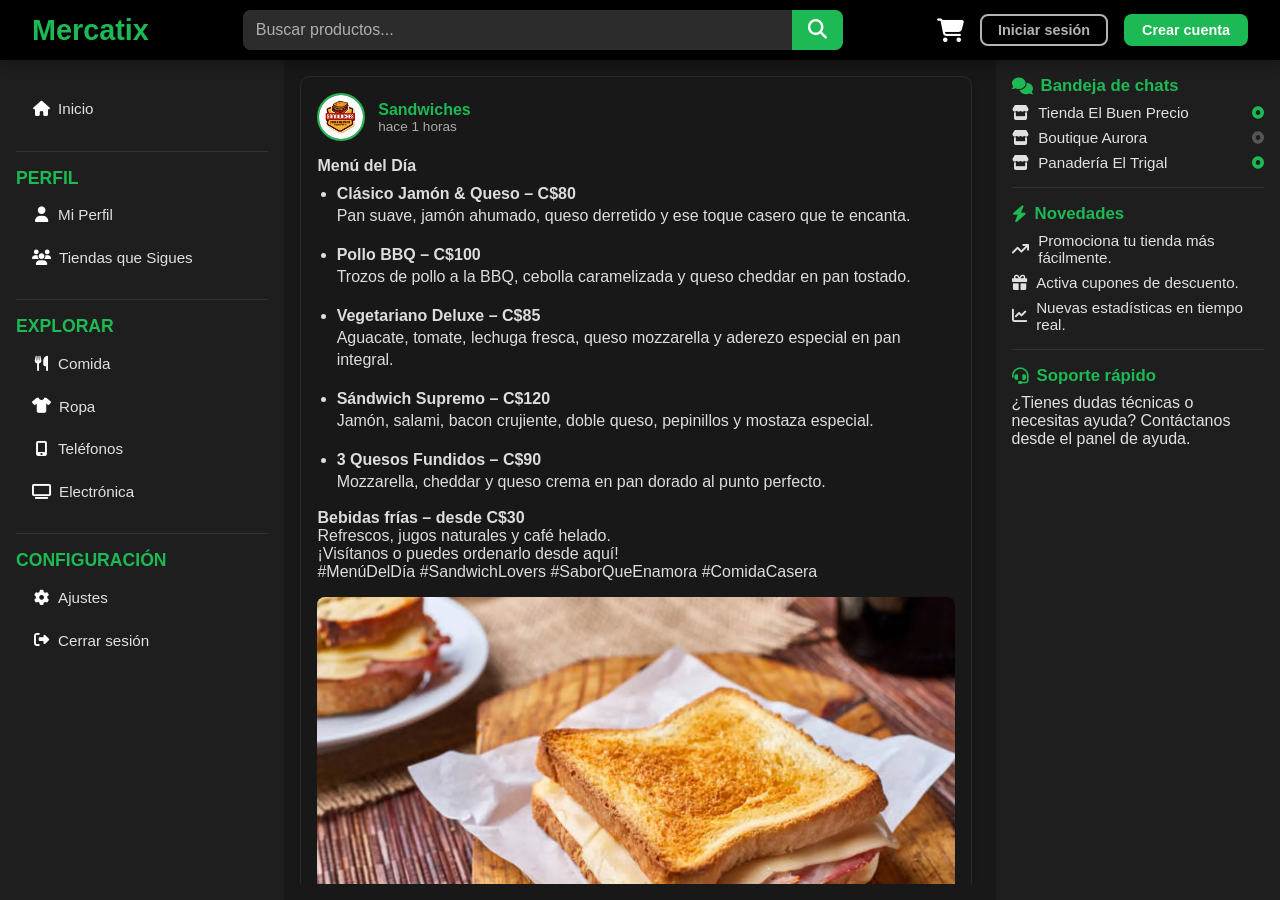
<file: Index.html>
<!DOCTYPE html>
<html lang="es">

<head>
    <meta charset="UTF-8" />
    <meta name="viewport" content="width=device-width, initial-scale=1" />
    <title>Mercatix</title>
    <link rel="stylesheet" href="css/navbar.css" />
    <link rel="stylesheet" href="css/ccs_general.css" />
    <link rel="stylesheet" href="css/publicaciones.css" />
    <link rel="stylesheet" href="css/carrito.css" />
    <link rel="stylesheet" href="https://cdnjs.cloudflare.com/ajax/libs/font-awesome/6.4.0/css/all.min.css"
        crossorigin="anonymous" referrerpolicy="no-referrer" />
</head>

<body>
    <div id="preloader">
        <img src="imag/1.png" alt="Mercatix" class="preloader-logo">
    </div>

    <!-- NAVBAR -->
    <header class="navbar">
        <div class="logo">Mercatix</div>

        <form class="search-menu" onsubmit="return false;">
            <input type="search" placeholder="Buscar productos..." aria-label="Buscar productos" id="searchInput" />

            <button type="submit" aria-label="Buscar">
                <i class="fa-solid fa-magnifying-glass"></i>
            </button>
        </form>

        <div class="right-menu">
            <a href="#" class="cart" aria-label="Carrito de compras">
                <i class="fa-solid fa-cart-shopping"></i>
            </a>


            <a href="login2.html" class="btn login">Iniciar sesión</a>
            <a href="login.html" class="btn signup">Crear cuenta</a>
        </div>
    </header>

    <!-- CONTENIDO PRINCIPAL -->
    <main class="container">
        <div class="three-columns">

            <aside class="sidebar-left">
                <nav>
                    <ul>
                        <li><a href="Index.html"><i class="fa-solid fa-house"></i> Inicio</a></li>
                    </ul>

                    <ul>
                        <li class="menu-title">Perfil</li>
                        <li><a href="#"><i class="fa-solid fa-user"></i> Mi Perfil</a></li>
                        <li><a href="#"><i class="fa-solid fa-users"></i> Tiendas que Sigues</a></li>
                    </ul>

                    <ul>
                        <li class="menu-title">Explorar</li>
                        <li><a href="#"><i class="fa-solid fa-utensils"></i> Comida</a></li>
                        <li><a href="#"><i class="fa-solid fa-shirt"></i> Ropa</a></li>
                        <li><a href="#"><i class="fa-solid fa-mobile-screen-button"></i> Teléfonos</a></li>
                        <li><a href="#"><i class="fa-solid fa-tv"></i> Electrónica</a></li>
                    </ul>

                    <ul>
                        <li class="menu-title">Configuración</li>
                        <li><a href="#"><i class="fa-solid fa-cog"></i> Ajustes</a></li>
                        <li><a href="#"><i class="fa-solid fa-sign-out-alt"></i> Cerrar sesión</a></li>
                    </ul>
                </nav>
            </aside>
            <section class="main-content">
                <div class="posts-container">
                    <article class="post-card" aria-label="Publicación de usuario">
                        <header class="post-header">
                            <img class="profile-pic" src="imag/logo2.jpg" alt="Foto de perfil de Juan Pérez" />
                            <div class="user-info">
                                <div class="user-name">Sandwiches</div>
                                <div class="post-time">hace 1 horas</div>
                            </div>
                        </header>


                        <div class="post-content">
                            <h4>Menú del Día</h4>

                            <ul>
                                <li><strong>Clásico Jamón & Queso – C$80</strong><br>
                                    Pan suave, jamón ahumado, queso derretido y ese toque casero que te encanta.
                                </li>

                                <li><strong>Pollo BBQ – C$100</strong><br>
                                    Trozos de pollo a la BBQ, cebolla caramelizada y queso cheddar en pan tostado.
                                </li>

                                <li><strong>Vegetariano Deluxe – C$85</strong><br>
                                    Aguacate, tomate, lechuga fresca, queso mozzarella y aderezo especial en pan
                                    integral.
                                </li>

                                <li><strong>Sándwich Supremo – C$120</strong><br>
                                    Jamón, salami, bacon crujiente, doble queso, pepinillos y mostaza especial.
                                </li>

                                <li><strong>3 Quesos Fundidos – C$90</strong><br>
                                    Mozzarella, cheddar y queso crema en pan dorado al punto perfecto.
                                </li>
                            </ul>

                            <p><strong>Bebidas frías – desde C$30</strong><br>
                                Refrescos, jugos naturales y café helado.
                            </p>

                            <p>¡Visítanos o puedes ordenarlo desde aquí!</p>

                            <p>#MenúDelDía #SandwichLovers #SaborQueEnamora #ComidaCasera</p>
                        </div>


                        <img class="post-image" src="imag/s1.jpg" alt="Imagen adjunta a la publicación" />

                        <div class="post-actions">
                            <button class="btn-like">
                                <i class="fa-solid fa-star"></i> Me gusta
                            </button>
                            <button class="btn-comment-toggle">
                                <i class="fa-regular fa-comment"></i> Comentar
                            </button>
                            <button class="btn-share">
                                <i class="fa-solid fa-share"></i> Compartir
                            </button>
                            <button class="btn-save">
                                <i class="fa-regular fa-bookmark"></i> Guardar
                            </button>
                            <button class="btn-add-cart">
                                <i class="fa-solid fa-cart-plus"></i> Añadir al carrito
                            </button>
                        </div>

                        <div class="comment-section" style="display:none;">
                            <textarea class="comment-input" rows="2" placeholder="Escribe un comentario..."></textarea>
                            <button class="btn-submit-comment">Enviar</button>
                            <div class="comments-list"></div>
                        </div>
                    </article>

                    <article class="post-card" aria-label="Publicación de usuario">
                        <header class="post-header">
                            <img class="profile-pic" src="imag/logo1.jpg" alt="Foto de perfil de Juan Pérez" />
                            <div class="user-info">
                                <div class="user-name">Fashion Store</div>
                                <div class="post-time">hace 3 horas</div>
                            </div>
                        </header>


                        <div class="post-content">
                            ¡Camina con estilo y comodidad! Estos Zapatos De Moda De Tacón Grueso Y Huecos, Y Decorados
                            Con Diamantes De Imitación son el complemento ideal para
                            tus días y noches. Versátiles, modernos y diseñados para que no pares. ¿Te animas a
                            probarlos?
                            #ZapatosDeModa #FashionStore
                        </div>

                        <div class="post-collage">
                            <img src="imag/z1.jpg" alt="Imagen 1" />
                            <img src="imag/z2.jpg" alt="Imagen 2" />

                        </div>


                        <div class="post-actions">
                            <button class="btn-like">
                                <i class="fa-solid fa-star"></i> Me gusta
                            </button>
                            <button class="btn-comment-toggle">
                                <i class="fa-regular fa-comment"></i> Comentar
                            </button>
                            <button class="btn-share">
                                <i class="fa-solid fa-share"></i> Compartir
                            </button>
                            <button class="btn-save">
                                <i class="fa-regular fa-bookmark"></i> Guardar
                            </button>
                            <button class="btn-add-cart">
                                <i class="fa-solid fa-cart-plus"></i> Añadir al carrito
                            </button>
                        </div>

                        <div class="comment-section" style="display:none;">
                            <textarea class="comment-input" rows="2" placeholder="Escribe un comentario..."></textarea>
                            <button class="btn-submit-comment">Enviar</button>
                            <div class="comments-list"></div>
                        </div>
                    </article>

                    <article class="post-card" aria-label="Publicación de usuario">
                        <header class="post-header">
                            <img class="profile-pic" src="imag/logo3.jpg" alt="Foto de perfil de Juan Pérez" />
                            <div class="user-info">
                                <div class="user-name">Milk Shakes</div>
                                <div class="post-time">hace 27 minutos</div>
                            </div>
                        </header>


                        <div class="post-content">
                            Disfruta de nuestro nuevo batido Milk shakes sabor fresca
                            a tan solo – desde C$150 con un 20% si lo ordenas desde aqui en Mercatix.
                        </div>

                        <img class="post-image" src="imag/b2.jpg" alt="Imagen adjunta a la publicación" />

                        <div class="post-actions">
                            <button class="btn-like">
                                <i class="fa-solid fa-star"></i> Me gusta
                            </button>
                            <button class="btn-comment-toggle">
                                <i class="fa-regular fa-comment"></i> Comentar
                            </button>
                            <button class="btn-share">
                                <i class="fa-solid fa-share"></i> Compartir
                            </button>
                            <button class="btn-save">
                                <i class="fa-regular fa-bookmark"></i> Guardar
                            </button>
                            <button class="btn-add-cart">
                                <i class="fa-solid fa-cart-plus"></i> Añadir al carrito
                            </button>
                        </div>

                        <div class="comment-section" style="display:none;">
                            <textarea class="comment-input" rows="2" placeholder="Escribe un comentario..."></textarea>
                            <button class="btn-submit-comment">Enviar</button>
                            <div class="comments-list"></div>
                        </div>
                    </article>

                </div>
            </section>

            <aside class="sidebar-right">
                <h3><i class="fa-solid fa-comments"></i> Bandeja de chats</h3>
                <ul class="chat-preview-list">
                    <li>
                        <i class="fa-solid fa-store"></i>
                        <span>Tienda El Buen Precio</span>
                        <i class="fa-solid fa-circle-dot chat-status online"></i>
                    </li>
                    <li>
                        <i class="fa-solid fa-store"></i>
                        <span>Boutique Aurora</span>
                        <i class="fa-solid fa-circle-dot chat-status offline"></i>
                    </li>
                    <li>
                        <i class="fa-solid fa-store"></i>
                        <span>Panadería El Trigal</span>
                        <i class="fa-solid fa-circle-dot chat-status online"></i>
                    </li>
                </ul>

                <hr>

                <h3><i class="fa-solid fa-bolt"></i> Novedades</h3>
                <ul class="novedades-list">
                    <li><i class="fa-solid fa-arrow-trend-up"></i> Promociona tu tienda más fácilmente.</li>
                    <li><i class="fa-solid fa-gift"></i> Activa cupones de descuento.</li>
                    <li><i class="fa-solid fa-chart-line"></i> Nuevas estadísticas en tiempo real.</li>
                </ul>

                <hr>

                <h3><i class="fa-solid fa-headset"></i> Soporte rápido</h3>
                <p>¿Tienes dudas técnicas o necesitas ayuda? Contáctanos desde el panel de ayuda.</p>
            </aside>

        </div>
    </main>

    <script src="js/interactions.js"></script>
    <script src="js/carritov.js"></script>
    <div id="carrito-sidebar" class="carrito-sidebar">
        <div class="carrito-header">
            <h4>Tu carrito</h4>
            <button id="cerrar-carrito" aria-label="Cerrar carrito">&times;</button>
        </div>
        <div class="carrito-contenido">
            <p>Tu carrito está vacío.</p>
        </div>
    </div>

    <script>
        const chats = [
            { id: "chat1", name: "Tienda El Buen Precio" },
            { id: "chat2", name: "Boutique Aurora" },
            { id: "chat3", name: "Panadería El Trigal" },
        ];

        document.querySelectorAll(".chat-preview-list li").forEach((li, index) => {
            li.addEventListener("click", () => {
                const chat = chats[index];
                openChatWindow(chat.id, chat.name);
            });
        });

        function openChatWindow(id, name) {
            if (document.getElementById(id)) return;

            const container = document.getElementById("chat-windows-container");
            const chatBox = document.createElement("div");
            chatBox.className = "chat-window";
            chatBox.id = id;
            chatBox.innerHTML = `
  <div class="chat-header">
    <span><i class="fa-solid fa-store"></i> ${name}</span>
    <button onclick="document.getElementById('${id}').remove()">&times;</button>
  </div>
  <div class="chat-body">
    <div class="chat-placeholder">
      <p>Este es el inicio de tu conversación con <strong>${name}</strong>.</p>
    </div>
  </div>
  <div class="chat-actions">
    <button title="Adjuntar archivo"><i class="fa-solid fa-paperclip"></i></button>
    <button title="Enviar emoji"><i class="fa-regular fa-face-smile"></i></button>
  </div>
  <div class="chat-input">
    <input type="text" placeholder="Escribe un mensaje...">
    <button title="Enviar mensaje"><i class="fa-solid fa-paper-plane"></i></button>
    <button title="Enviar audio"><i class="fa-solid fa-microphone"></i></button>
  </div>
`;

            container.appendChild(chatBox);
        }
    </script>

    <script>
        window.addEventListener("load", () => {
            const preloader = document.getElementById("preloader");
            setTimeout(() => {
                preloader.style.display = "none";
            }, 3000);
        });
    </script>

</body>
<div id="chat-windows-container"></div>

</html>
</file>
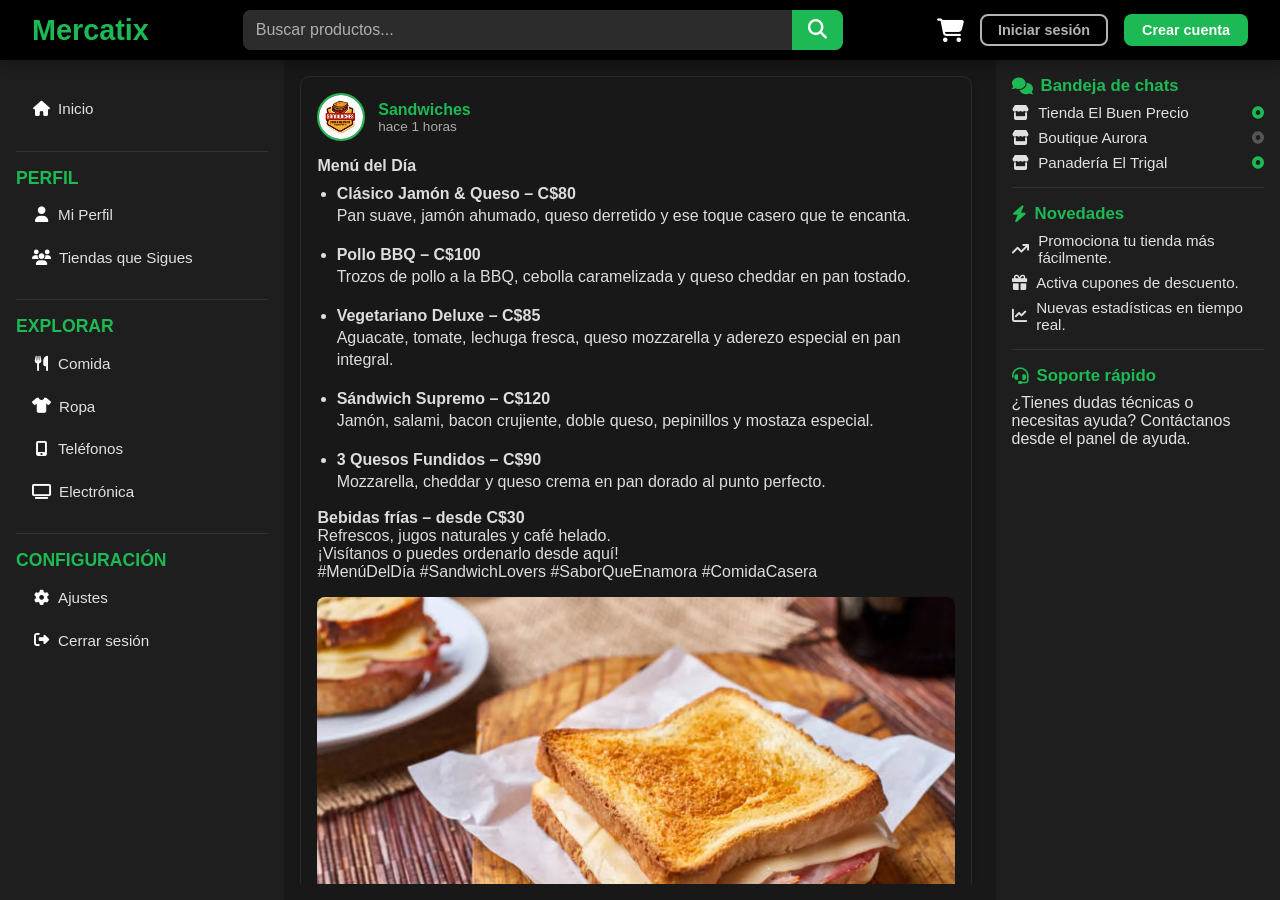
<file: index.html>
<!DOCTYPE html>
<html lang="es">

    <!-- Google tag (gtag.js) -->
<script async src="https://www.googletagmanager.com/gtag/js?id=G-GR87N6GGDV"></script>
<script>
  window.dataLayer = window.dataLayer || [];
  function gtag(){dataLayer.push(arguments);}
  gtag('js', new Date());

  gtag('config', 'G-GR87N6GGDV');
</script>
    
<head>
    <meta charset="UTF-8" />
    <meta name="viewport" content="width=device-width, initial-scale=1" />
    <title>Mercatix</title>
    <link rel="stylesheet" href="css/navbar.css" />
    <link rel="stylesheet" href="css/ccs_general.css" />
    <link rel="stylesheet" href="css/publicaciones.css" />
    <link rel="stylesheet" href="css/carrito.css" />
    <link rel="stylesheet" href="https://cdnjs.cloudflare.com/ajax/libs/font-awesome/6.4.0/css/all.min.css"
        crossorigin="anonymous" referrerpolicy="no-referrer" />
    <script type="text/javascript">
    (function(c,l,a,r,i,t,y){
        c[a]=c[a]||function(){(c[a].q=c[a].q||[]).push(arguments)};
        t=l.createElement(r);t.async=1;t.src="https://www.clarity.ms/tag/"+i;
        y=l.getElementsByTagName(r)[0];y.parentNode.insertBefore(t,y);
    })(window, document, "clarity", "script", "x8r729eczp");
</script>
</head>

<body>
    <div id="preloader">
        <img src="imag/1.png" alt="Mercatix" class="preloader-logo">
    </div>

    <!-- NAVBAR -->
    <header class="navbar">
        <div class="logo">Mercatix</div>

        <form class="search-menu" onsubmit="return false;">
            <input type="search" placeholder="Buscar productos..." aria-label="Buscar productos" id="searchInput" />

            <button type="submit" aria-label="Buscar">
                <i class="fa-solid fa-magnifying-glass"></i>
            </button>
        </form>

        <div class="right-menu">
            <a href="#" class="cart" aria-label="Carrito de compras">
                <i class="fa-solid fa-cart-shopping"></i>
            </a>


            <a href="login2.html" class="btn login">Iniciar sesión</a>
            <a href="login.html" class="btn signup">Crear cuenta</a>
        </div>
    </header>

    <!-- CONTENIDO PRINCIPAL -->
    <main class="container">
        <div class="three-columns">

            <aside class="sidebar-left">
                <nav>
                    <ul>
                        <li><a href="index.html"><i class="fa-solid fa-house"></i> Inicio</a></li>
                    </ul>

                    <ul>
                        <li class="menu-title">Perfil</li>
                        <li><a href="#"><i class="fa-solid fa-user"></i> Mi Perfil</a></li>
                        <li><a href="#"><i class="fa-solid fa-users"></i> Tiendas que Sigues</a></li>
                    </ul>

                    <ul>
                        <li class="menu-title">Explorar</li>
                        <li><a href="#"><i class="fa-solid fa-utensils"></i> Comida</a></li>
                        <li><a href="#"><i class="fa-solid fa-shirt"></i> Ropa</a></li>
                        <li><a href="#"><i class="fa-solid fa-mobile-screen-button"></i> Teléfonos</a></li>
                        <li><a href="#"><i class="fa-solid fa-tv"></i> Electrónica</a></li>
                    </ul>

                    <ul>
                        <li class="menu-title">Configuración</li>
                        <li><a href="#"><i class="fa-solid fa-cog"></i> Ajustes</a></li>
                        <li><a href="#"><i class="fa-solid fa-sign-out-alt"></i> Cerrar sesión</a></li>
                    </ul>
                </nav>
            </aside>
            <section class="main-content">
                <div class="posts-container">
                    <article class="post-card" aria-label="Publicación de usuario">
                        <header class="post-header">
                            <img class="profile-pic" src="imag/logo2.jpg" alt="Foto de perfil de Juan Pérez" />
                            <div class="user-info">
                                <div class="user-name">Sandwiches</div>
                                <div class="post-time">hace 1 horas</div>
                            </div>
                        </header>


                        <div class="post-content">
                            <h4>Menú del Día</h4>

                            <ul>
                                <li><strong>Clásico Jamón & Queso – C$80</strong><br>
                                    Pan suave, jamón ahumado, queso derretido y ese toque casero que te encanta.
                                </li>

                                <li><strong>Pollo BBQ – C$100</strong><br>
                                    Trozos de pollo a la BBQ, cebolla caramelizada y queso cheddar en pan tostado.
                                </li>

                                <li><strong>Vegetariano Deluxe – C$85</strong><br>
                                    Aguacate, tomate, lechuga fresca, queso mozzarella y aderezo especial en pan
                                    integral.
                                </li>

                                <li><strong>Sándwich Supremo – C$120</strong><br>
                                    Jamón, salami, bacon crujiente, doble queso, pepinillos y mostaza especial.
                                </li>

                                <li><strong>3 Quesos Fundidos – C$90</strong><br>
                                    Mozzarella, cheddar y queso crema en pan dorado al punto perfecto.
                                </li>
                            </ul>

                            <p><strong>Bebidas frías – desde C$30</strong><br>
                                Refrescos, jugos naturales y café helado.
                            </p>

                            <p>¡Visítanos o puedes ordenarlo desde aquí!</p>

                            <p>#MenúDelDía #SandwichLovers #SaborQueEnamora #ComidaCasera</p>
                        </div>


                        <img class="post-image" src="imag/s1.jpg" alt="Imagen adjunta a la publicación" />

                        <div class="post-actions">
                            <button class="btn-like">
                                <i class="fa-solid fa-star"></i> Me gusta
                            </button>
                            <button class="btn-comment-toggle">
                                <i class="fa-regular fa-comment"></i> Comentar
                            </button>
                            <button class="btn-share">
                                <i class="fa-solid fa-share"></i> Compartir
                            </button>
                            <button class="btn-save">
                                <i class="fa-regular fa-bookmark"></i> Guardar
                            </button>
                            <button class="btn-add-cart">
                                <i class="fa-solid fa-cart-plus"></i> Añadir al carrito
                            </button>
                        </div>

                        <div class="comment-section" style="display:none;">
                            <textarea class="comment-input" rows="2" placeholder="Escribe un comentario..."></textarea>
                            <button class="btn-submit-comment">Enviar</button>
                            <div class="comments-list"></div>
                        </div>
                    </article>

                    <article class="post-card" aria-label="Publicación de usuario">
                        <header class="post-header">
                            <img class="profile-pic" src="imag/logo1.jpg" alt="Foto de perfil de Juan Pérez" />
                            <div class="user-info">
                                <div class="user-name">Fashion Store</div>
                                <div class="post-time">hace 3 horas</div>
                            </div>
                        </header>


                        <div class="post-content">
                            ¡Camina con estilo y comodidad! Estos Zapatos De Moda De Tacón Grueso Y Huecos, Y Decorados
                            Con Diamantes De Imitación son el complemento ideal para
                            tus días y noches. Versátiles, modernos y diseñados para que no pares. ¿Te animas a
                            probarlos?
                            #ZapatosDeModa #FashionStore
                        </div>

                        <div class="post-collage">
                            <img src="imag/z1.jpg" alt="Imagen 1" />
                            <img src="imag/z2.jpg" alt="Imagen 2" />

                        </div>


                        <div class="post-actions">
                            <button class="btn-like">
                                <i class="fa-solid fa-star"></i> Me gusta
                            </button>
                            <button class="btn-comment-toggle">
                                <i class="fa-regular fa-comment"></i> Comentar
                            </button>
                            <button class="btn-share">
                                <i class="fa-solid fa-share"></i> Compartir
                            </button>
                            <button class="btn-save">
                                <i class="fa-regular fa-bookmark"></i> Guardar
                            </button>
                            <button class="btn-add-cart">
                                <i class="fa-solid fa-cart-plus"></i> Añadir al carrito
                            </button>
                        </div>

                        <div class="comment-section" style="display:none;">
                            <textarea class="comment-input" rows="2" placeholder="Escribe un comentario..."></textarea>
                            <button class="btn-submit-comment">Enviar</button>
                            <div class="comments-list"></div>
                        </div>
                    </article>

                    <article class="post-card" aria-label="Publicación de usuario">
                        <header class="post-header">
                            <img class="profile-pic" src="imag/logo3.jpg" alt="Foto de perfil de Juan Pérez" />
                            <div class="user-info">
                                <div class="user-name">Milk Shakes</div>
                                <div class="post-time">hace 27 minutos</div>
                            </div>
                        </header>


                        <div class="post-content">
                            Disfruta de nuestro nuevo batido Milk shakes sabor fresca
                            a tan solo – desde C$150 con un 20% si lo ordenas desde aqui en Mercatix.
                        </div>

                        <img class="post-image" src="imag/b2.jpg" alt="Imagen adjunta a la publicación" />

                        <div class="post-actions">
                            <button class="btn-like">
                                <i class="fa-solid fa-star"></i> Me gusta
                            </button>
                            <button class="btn-comment-toggle">
                                <i class="fa-regular fa-comment"></i> Comentar
                            </button>
                            <button class="btn-share">
                                <i class="fa-solid fa-share"></i> Compartir
                            </button>
                            <button class="btn-save">
                                <i class="fa-regular fa-bookmark"></i> Guardar
                            </button>
                            <button class="btn-add-cart">
                                <i class="fa-solid fa-cart-plus"></i> Añadir al carrito
                            </button>
                        </div>

                        <div class="comment-section" style="display:none;">
                            <textarea class="comment-input" rows="2" placeholder="Escribe un comentario..."></textarea>
                            <button class="btn-submit-comment">Enviar</button>
                            <div class="comments-list"></div>
                        </div>
                    </article>

                </div>
            </section>

            <aside class="sidebar-right">
                <h3><i class="fa-solid fa-comments"></i> Bandeja de chats</h3>
                <ul class="chat-preview-list">
                    <li>
                        <i class="fa-solid fa-store"></i>
                        <span>Tienda El Buen Precio</span>
                        <i class="fa-solid fa-circle-dot chat-status online"></i>
                    </li>
                    <li>
                        <i class="fa-solid fa-store"></i>
                        <span>Boutique Aurora</span>
                        <i class="fa-solid fa-circle-dot chat-status offline"></i>
                    </li>
                    <li>
                        <i class="fa-solid fa-store"></i>
                        <span>Panadería El Trigal</span>
                        <i class="fa-solid fa-circle-dot chat-status online"></i>
                    </li>
                </ul>

                <hr>

                <h3><i class="fa-solid fa-bolt"></i> Novedades</h3>
                <ul class="novedades-list">
                    <li><i class="fa-solid fa-arrow-trend-up"></i> Promociona tu tienda más fácilmente.</li>
                    <li><i class="fa-solid fa-gift"></i> Activa cupones de descuento.</li>
                    <li><i class="fa-solid fa-chart-line"></i> Nuevas estadísticas en tiempo real.</li>
                </ul>

                <hr>

                <h3><i class="fa-solid fa-headset"></i> Soporte rápido</h3>
                <p>¿Tienes dudas técnicas o necesitas ayuda? Contáctanos desde el panel de ayuda.</p>
            </aside>

        </div>
    </main>

    <script src="js/interactions.js"></script>
    <script src="js/carritov.js"></script>
    <div id="carrito-sidebar" class="carrito-sidebar">
        <div class="carrito-header">
            <h4>Tu carrito</h4>
            <button id="cerrar-carrito" aria-label="Cerrar carrito">&times;</button>
        </div>
        <div class="carrito-contenido">
            <p>Tu carrito está vacío.</p>
        </div>
    </div>

    <script>
        const chats = [
            { id: "chat1", name: "Tienda El Buen Precio" },
            { id: "chat2", name: "Boutique Aurora" },
            { id: "chat3", name: "Panadería El Trigal" },
        ];

        document.querySelectorAll(".chat-preview-list li").forEach((li, index) => {
            li.addEventListener("click", () => {
                const chat = chats[index];
                openChatWindow(chat.id, chat.name);
            });
        });

        function openChatWindow(id, name) {
            if (document.getElementById(id)) return;

            const container = document.getElementById("chat-windows-container");
            const chatBox = document.createElement("div");
            chatBox.className = "chat-window";
            chatBox.id = id;
            chatBox.innerHTML = `
  <div class="chat-header">
    <span><i class="fa-solid fa-store"></i> ${name}</span>
    <button onclick="document.getElementById('${id}').remove()">&times;</button>
  </div>
  <div class="chat-body">
    <div class="chat-placeholder">
      <p>Este es el inicio de tu conversación con <strong>${name}</strong>.</p>
    </div>
  </div>
  <div class="chat-actions">
    <button title="Adjuntar archivo"><i class="fa-solid fa-paperclip"></i></button>
    <button title="Enviar emoji"><i class="fa-regular fa-face-smile"></i></button>
  </div>
  <div class="chat-input">
    <input type="text" placeholder="Escribe un mensaje...">
    <button title="Enviar mensaje"><i class="fa-solid fa-paper-plane"></i></button>
    <button title="Enviar audio"><i class="fa-solid fa-microphone"></i></button>
  </div>
`;

            container.appendChild(chatBox);
        }
    </script>

    <script>
        window.addEventListener("load", () => {
            const preloader = document.getElementById("preloader");
            setTimeout(() => {
                preloader.style.display = "none";
            }, 3000);
        });
    </script>
    <div id="chat-windows-container"></div>
</body>

</html>
</file>
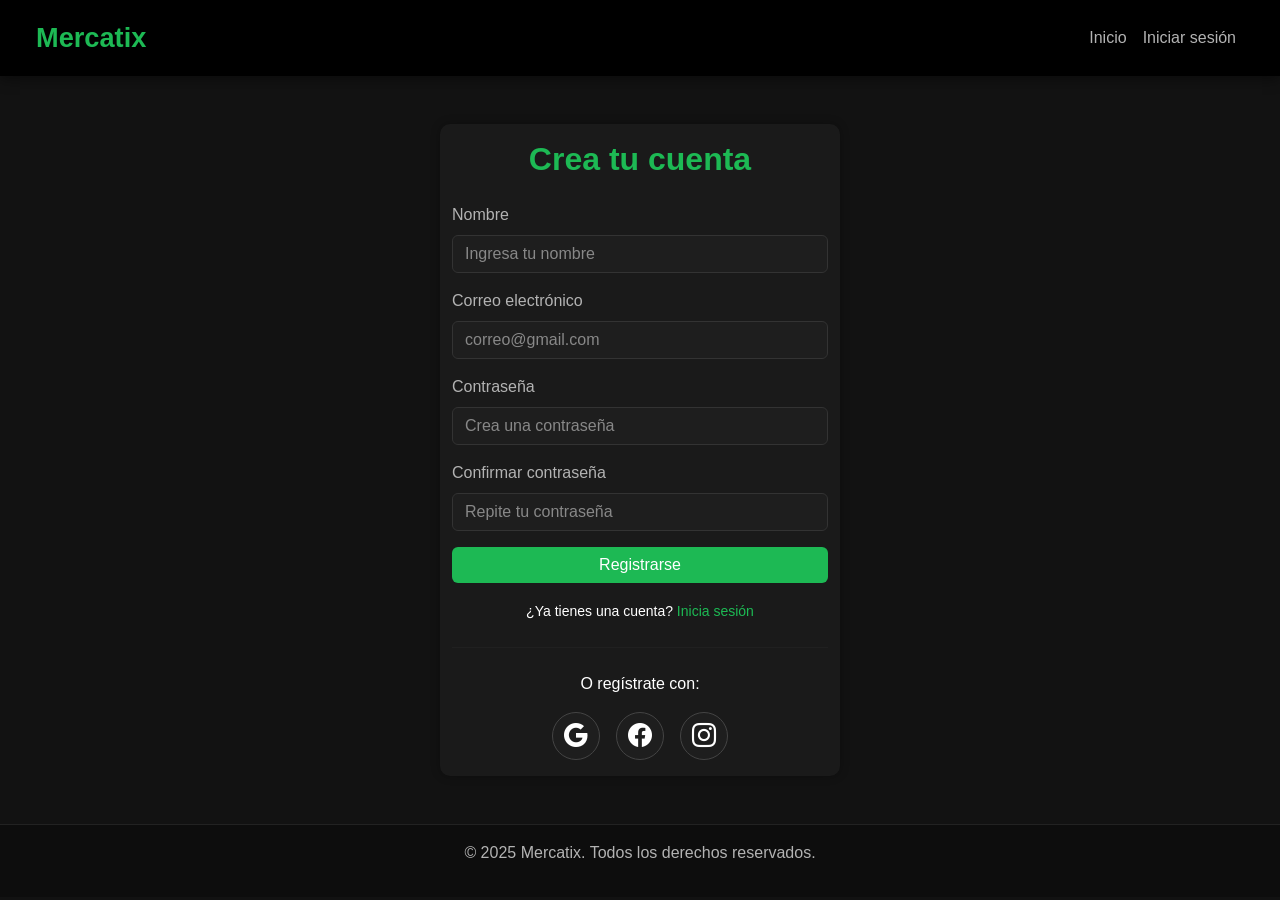
<file: login.html>
<!DOCTYPE html>
<html lang="es">

<!-- Google tag (gtag.js) -->
<script async src="https://www.googletagmanager.com/gtag/js?id=G-GR87N6GGDV"></script>
<script>
  window.dataLayer = window.dataLayer || [];
  function gtag(){dataLayer.push(arguments);}
  gtag('js', new Date());

  gtag('config', 'G-GR87N6GGDV');
</script>
  
<head>
  <meta charset="UTF-8" />
  <meta name="viewport" content="width=device-width, initial-scale=1" />
  <title>Casa del herrero/Crear cuenta</title>
  <link href="https://cdn.jsdelivr.net/npm/bootstrap@5.3.6/dist/css/bootstrap.min.css" rel="stylesheet"
    integrity="sha384-4Q6Gf2aSP4eDXB8Miphtr37CMZZQ5oXLH2yaXMJ2w8e2ZtHTl7GptT4jmndRuHDT" crossorigin="anonymous" />
  <link href="https://cdn.jsdelivr.net/npm/bootstrap-icons@1.10.5/font/bootstrap-icons.css" rel="stylesheet" />
  <link rel="stylesheet" href="css/login1.css" />
  <script type="text/javascript">
    (function(c,l,a,r,i,t,y){
        c[a]=c[a]||function(){(c[a].q=c[a].q||[]).push(arguments)};
        t=l.createElement(r);t.async=1;t.src="https://www.clarity.ms/tag/"+i;
        y=l.getElementsByTagName(r)[0];y.parentNode.insertBefore(t,y);
    })(window, document, "clarity", "script", "x8r729eczp");
</script>
</head>

<body>
  <script src="https://cdn.jsdelivr.net/npm/bootstrap@5.3.6/dist/js/bootstrap.bundle.min.js"
    integrity="sha384-j1CDi7MgGQ12Z7Qab0qlWQ/Qqz24Gc6BM0thvEMVjHnfYGF0rmFCozFSxQBxwHKO"
    crossorigin="anonymous"></script>

  <nav class="navbar navbar-expand-lg mercatix-navbar">
  <div class="container-fluid">
    <a class="navbar-brand text-green" href="index.html">Mercatix</a>
    <button class="navbar-toggler bg-light" type="button" data-bs-toggle="collapse"
      data-bs-target="#navbarSupportedContent" aria-controls="navbarSupportedContent" aria-expanded="false"
      aria-label="Toggle navigation">
      <span class="navbar-toggler-icon"></span>
    </button>
    <div class="collapse navbar-collapse" id="navbarSupportedContent">
      <ul class="navbar-nav ms-auto mb-2 mb-lg-0">
        <li class="nav-item">
          <a class="nav-link" href="index.html">Inicio</a>
        </li>
        <li class="nav-item">
          <a class="nav-link" href="login2.html">Iniciar sesión</a>
        </li>
      </ul>
    </div>
  </div>
</nav>

  <main class="container my-5" style="max-width: 400px;">
    <h2 class="mb-4 text-center">Crea tu cuenta</h2>
    <form>

      <div class="mb-3">
        <label for="usuario" class="form-label">Nombre</label>
        <input type="text" class="form-control" id="usuario" placeholder="Ingresa tu nombre" required />
      </div>

      <div class="mb-3">
        <label for="email" class="form-label">Correo electrónico</label>
        <input type="email" class="form-control" id="email" placeholder="correo@gmail.com" required />
      </div>
      <div class="mb-3">
        <label for="password" class="form-label">Contraseña</label>
        <input type="password" class="form-control" id="password" placeholder="Crea una contraseña" required />
      </div>
      <div class="mb-3">
        <label for="confirm-password" class="form-label">Confirmar contraseña</label>
        <input type="password" class="form-control" id="confirm-password" placeholder="Repite tu contraseña" required />
      </div>
      <button type="submit" class="btn btn-success w-100">Registrarse</button>
    </form>

    <div class="text-center mt-3">
      <small>¿Ya tienes una cuenta? <a href="login2.html">Inicia sesión</a></small>
    </div>

    <hr class="my-4" />

    <div class="text-center">
      <p>O regístrate con:</p>
      <div class="social-buttons-container">
        <button class="social-btn google" type="button" aria-label="Registrarse con Google">
          <i class="bi bi-google fs-4"></i>
        </button>
        <button class="social-btn facebook" type="button" aria-label="Registrarse con Facebook">
          <i class="bi bi-facebook fs-4"></i>
        </button>
        <button class="social-btn instagram" type="button" aria-label="Registrarse con Instagram">
          <i class="bi bi-instagram fs-4"></i>
        </button>
      </div>
    </div>
  </main>

  <footer class="text-center py-3">
    <p>© 2025 Mercatix. Todos los derechos reservados.</p>
  </footer>
</body>

</html>
</file>
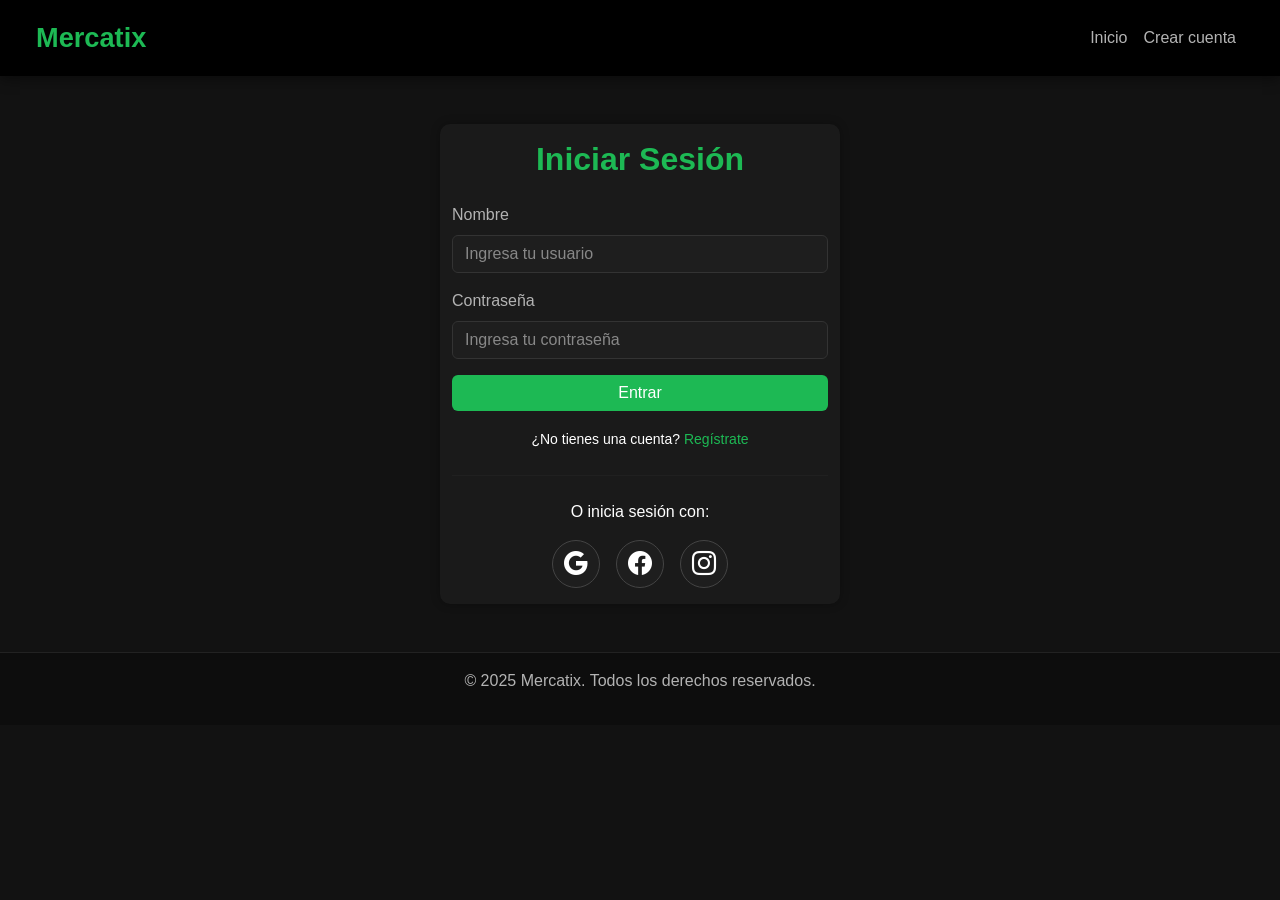
<file: login2.html>
<!DOCTYPE html>
<html lang="es">

<!-- Google tag (gtag.js) -->
<script async src="https://www.googletagmanager.com/gtag/js?id=G-GR87N6GGDV"></script>
<script>
  window.dataLayer = window.dataLayer || [];
  function gtag(){dataLayer.push(arguments);}
  gtag('js', new Date());

  gtag('config', 'G-GR87N6GGDV');
</script>
  
<head>
  <meta charset="UTF-8" />
  <meta name="viewport" content="width=device-width, initial-scale=1" />
  <title>Mercatix/Iniciar sesión</title>

  <!-- Bootstrap y estilos -->
  <link href="https://cdn.jsdelivr.net/npm/bootstrap@5.3.6/dist/css/bootstrap.min.css" rel="stylesheet"
    crossorigin="anonymous" />
  <link href="https://cdn.jsdelivr.net/npm/bootstrap-icons@1.10.5/font/bootstrap-icons.css" rel="stylesheet" />
  <link rel="stylesheet" href="css/login1.css" /> <!-- Estilo personalizado estilo Mercatix -->

  <!-- Script Bootstrap -->
  <script src="https://cdn.jsdelivr.net/npm/bootstrap@5.3.6/dist/js/bootstrap.bundle.min.js"
    crossorigin="anonymous"></script>
  <script type="text/javascript">
    (function(c,l,a,r,i,t,y){
        c[a]=c[a]||function(){(c[a].q=c[a].q||[]).push(arguments)};
        t=l.createElement(r);t.async=1;t.src="https://www.clarity.ms/tag/"+i;
        y=l.getElementsByTagName(r)[0];y.parentNode.insertBefore(t,y);
    })(window, document, "clarity", "script", "x8r729eczp");
</script>
</head>

<body>
  <!-- NAVBAR ESTILO MERCATIX -->
   <nav class="navbar navbar-expand-lg mercatix-navbar">
  <div class="container-fluid">
    <a class="navbar-brand text-green" href="index.html">Mercatix</a>
    <button class="navbar-toggler bg-light" type="button" data-bs-toggle="collapse"
      data-bs-target="#navbarSupportedContent" aria-controls="navbarSupportedContent" aria-expanded="false"
      aria-label="Toggle navigation">
      <span class="navbar-toggler-icon"></span>
    </button>
    <div class="collapse navbar-collapse" id="navbarSupportedContent">
      <ul class="navbar-nav ms-auto mb-2 mb-lg-0">
        <li class="nav-item">
          <a class="nav-link" href="index.html">Inicio</a>
        </li>
        <li class="nav-item">
          <a class="nav-link" href="login.html">Crear cuenta</a>
        </li>
      </ul>
    </div>
  </div>
</nav>

  <!-- CONTENIDO -->
  <main class="container my-5" style="max-width: 400px;">
    <h2 class="mb-4 text-center">Iniciar Sesión</h2>
    <form>
      <div class="mb-3">
        <label for="usuario" class="form-label">Nombre</label>
        <input type="text" class="form-control" id="usuario" placeholder="Ingresa tu usuario" required />
      </div>
      <div class="mb-3">
        <label for="password" class="form-label">Contraseña</label>
        <input type="password" class="form-control" id="password" placeholder="Ingresa tu contraseña" required />
      </div>
      <button type="submit" class="btn btn-primary w-100">Entrar</button>
    </form>

    <div class="text-center mt-3">
      <small>¿No tienes una cuenta? <a href="login.html">Regístrate</a></small>
    </div>

    <hr class="my-4" />

    <div class="text-center">
      <p>O inicia sesión con:</p>
      <div class="social-buttons-container">
        <button class="social-btn google" type="button" aria-label="Iniciar sesión con Google">
          <i class="bi bi-google fs-4"></i>
        </button>
        <button class="social-btn facebook" type="button" aria-label="Iniciar sesión con Facebook">
          <i class="bi bi-facebook fs-4"></i>
        </button>
        <button class="social-btn instagram" type="button" aria-label="Iniciar sesión con Instagram">
          <i class="bi bi-instagram fs-4"></i>
        </button>
      </div>
    </div>
  </main>

  <!-- FOOTER -->
  <footer class="text-center py-3">
    <p>© 2025 Mercatix. Todos los derechos reservados.</p>
  </footer>
</body>

</html>
</file>
<file: css/navbar.css>
/* === NAVBAR estilo Spotify === */
.navbar {
  background-color: #000000;
  color: #B3B3B3;
  display: flex;
  align-items: center;
  padding: 1rem 2rem;
  gap: 2rem;
  justify-content: space-between;
  box-shadow: 0 4px 12px rgba(0,0,0,0.3);
}

.logo {
  font-size: 1.8rem;
  font-weight: 700;
  color: #1DB954;
  white-space: nowrap;
}

.search-menu {
  display: flex;
  align-items: center;
  flex: 1;
  max-width: 600px;
  height: 40px;
  border-radius: 8px;
  overflow: hidden;
  background-color: #2a2a2a;
}

.custom-dropdown {
  position: relative;
  width: 180px;
  height: 100%;
}

.dropdown-btn,
.search-menu input[type="search"] {
  background-color: #2a2a2a;
  color: #fff;
  border: none;
  padding: 0 0.8rem;
  font-size: 1rem;
  cursor: pointer;
}

.dropdown-btn:hover,
.dropdown-btn:focus {
  background-color: #3a3a3a;
}

.dropdown-list {
  position: absolute;
  top: 100%;
  left: 0;
  width: 100%;
  background-color: #181818;
  color: #B3B3B3;
  list-style: none;
  padding: 0.3rem 0;
  box-shadow: 0 4px 12px rgba(0,0,0,0.3);
  border-radius: 4px;
  max-height: 0;
  overflow: hidden;
  opacity: 0;
  transition: max-height 0.3s ease, opacity 0.3s ease;
  z-index: 10;
}

.custom-dropdown.open .dropdown-list {
  max-height: 250px;
  opacity: 1;
  overflow: auto;
}

.dropdown-list li {
  padding: 0.5rem 1rem;
  cursor: pointer;
}

.dropdown-list li:hover {
  background: #1DB954;
  color: white;
}

.search-menu input::placeholder {
  color: #AFAFAF;
}

.search-menu button {
  background-color: #1DB954;
  color: white;
  border: none;
  padding: 0 1rem;
  font-size: 1.2rem;
  cursor: pointer;
  height: 100%;
}

.search-menu button:hover {
  background-color: #1ed760;
}

.right-menu {
  display: flex;
  align-items: center;
  gap: 1rem;
  white-space: nowrap;
}

.cart {
  font-size: 1.6rem;
  color: #B3B3B3;
  text-decoration: none;
}

.cart:hover {
  color: #1DB954;
}

.btn {
  padding: 0.4rem 1rem;
  border-radius: 8px;
  font-weight: 600;
  cursor: pointer;
  text-decoration: none;
  font-size: 0.9rem;
  border: 2px solid transparent;
}

.btn.login {
  border: 2px solid #B3B3B3;
  color: #B3B3B3;
  background-color: transparent;
}

.btn.login:hover {
  background-color: #B3B3B3;
  color: #000000;
}

.btn.signup {
  background-color: #1DB954;
  color: white;
}

.btn.signup:hover {
  background-color: #1ed760;
}

.navbar {
  position: fixed;
  top: 0;
  left: 0;
  right: 0;
  height: 60px; /* asegúrate que coincide con el margen del container */
  z-index: 1000;
}
</file>
<file: css/ccs_general.css>
/* Reset y altura completa */
* {
  margin: 0;
  padding: 0;
  box-sizing: border-box;
}

html, body {
  height: 100%;
}

body {
  font-family: 'Segoe UI', Tahoma, Geneva, Verdana, sans-serif;
  background-color: #121212; /* 🎨 Cambiado de #FAFAFA a fondo tipo Spotify */
  color: #E1E1E1; /* 🎨 Texto claro para modo oscuro */
}

.logo {
  font-size: 1.8rem;
  font-weight: 700;
  color: #1DB954;
  white-space: nowrap;
}

.custom-dropdown {
  position: relative;
  width: 180px;
  height: 100%;
}

.dropdown-btn {
  width: 100%;
  height: 100%;
  padding: 0 0.8rem;
  border: none;
  background-color: #2c2c2c;
  color: #E1E1E1;
  font-size: 1rem;
  cursor: pointer;
  text-align: left;
  transition: background-color 0.3s;
}

.dropdown-btn:hover,
.dropdown-btn:focus {
  background-color: #3a3a3a;
}

.dropdown-list {
  position: absolute;
  top: 100%;
  left: 0;
  width: 100%;
  background: #181818;
  list-style: none;
  padding: 0.3rem 0;
  box-shadow: 0 4px 12px rgba(0,0,0,0.3);
  border-radius: 4px;
  max-height: 0;
  overflow: hidden;
  opacity: 0;
  transition: max-height 0.3s ease, opacity 0.3s ease;
  z-index: 10;
}

.custom-dropdown.open .dropdown-list {
  max-height: 250px;
  opacity: 1;
  overflow: auto;
}

.dropdown-list li {
  padding: 0.5rem 1rem;
  cursor: pointer;
  color: #E1E1E1;
}

.dropdown-list li:hover {
  background: #1DB954;
  color: white;
}

.search-menu input[type="search"] {
  flex: 1;
  height: 100%;
  padding: 0 0.8rem;
  font-size: 1rem;
  background: #2c2c2c;
  border: none;
  color: #E1E1E1;
}

.search-menu input::placeholder {
  color: #AFAFAF;
}

.search-menu button {
  background-color: #1DB954;
  border: none;
  padding: 0 1rem;
  font-size: 1.2rem;
  cursor: pointer;
  color: white;
  height: 100%;
}

.search-menu button:hover {
  background-color: #17a94b;
}

.right-menu {
  display: flex;
  align-items: center;
  gap: 1rem;
  white-space: nowrap;
}

.cart {
  font-size: 1.6rem;
  color: #E1E1E1;
  text-decoration: none;
}

.cart:hover {
  color: #1DB954;
}

.btn {
  padding: 0.4rem 1rem;
  border-radius: 8px;
  font-weight: 600;
  cursor: pointer;
  text-decoration: none;
  font-size: 0.9rem;
  border: 2px solid transparent;
}

.login {
  background-color: transparent;
  color: #E1E1E1;
  border: 2px solid #E1E1E1;
}

.login:hover {
  background-color: #E1E1E1;
  color: #181818;
}

.signup {
  background-color: #1DB954;
  color: white;
}

.signup:hover {
  background-color: #17a94b;
}

/* CONTENEDOR Y COLUMNAS */
.container {
  min-height: 100vh;
  display: flex;
  flex-direction: column;
  width: 100%;
  padding: 0;
  margin: 0;
}

.three-columns {
  display: grid;
  grid-template-columns: 1fr 2.5fr 1fr;
  flex: 1;
}

/* COLUMNAS LATERALES */
.sidebar-left,
.sidebar-right {
  background-color: #1e1e1e; /* 🎨 Cambiado de #f0f0f0 */
  padding: 1rem;
}

.sidebar-left ul {
  list-style: none;
  margin-top: 0.5rem;
}

.sidebar-left li {
  margin-bottom: 0.5rem;
}

.sidebar-left a {
  color: #E1E1E1; /* 🎨 Cambiado de #181818 */
  text-decoration: none;
}

.sidebar-left a:hover {
  color: #1DB954;
}

/* COLUMNA PRINCIPAL */
.main-content {
  background-color: #181818; /* 🎨 Cambiado de #fff */
  padding: 1rem;
  box-shadow: 0 0 8px rgba(0,0,0,0.2); /* 🎨 Más visible en modo oscuro */
}

.product-grid {
  display: grid;
  grid-template-columns: repeat(auto-fit, minmax(200px, 1fr));
  gap: 1.5rem;
  margin-top: 1rem;
}

.product-card {
  background-color: #242424; /* 🎨 Cambiado de #fafafa */
  border: 1px solid #333;    /* 🎨 Cambiado de #ddd */
  border-radius: 8px;
  padding: 1rem;
  text-align: center;
  color: #E1E1E1;
}

.product-card img {
  width: 100%;
  border-radius: 6px;
  margin-bottom: 0.5rem;
}

.product-card h3 {
  font-size: 1.1rem;
  margin: 0.5rem 0;
}

.product-card .price {
  font-weight: bold;
  margin-bottom: 0.5rem;
}

.product-card .add-to-cart {
  background-color: #1DB954;
  color: white;
  border: none;
  padding: 0.5rem 1rem;
  border-radius: 6px;
  cursor: pointer;
}

.product-card .add-to-cart:hover {
  background-color: #17a94b;
}

/* EXTRA SECTION */
.extra-section {
  margin-top: 2rem;
  padding: 1rem;
  background-color: #1e1e1e; /* 🎨 Cambiado de #f8f8f8 */
  border-radius: 8px;
  color: #ccc;
}

/* RESPONSIVE */
@media (max-width: 900px) {
  .three-columns {
    grid-template-columns: 1fr;
  }

  .sidebar-left,
  .sidebar-right {
    display: none;
  }
}

.sidebar-left nav ul {
  list-style: none;
  padding-left: 0;
  margin: 1rem 0;
  border-bottom: 1px solid #333; /* raya entre secciones */
  padding-bottom: 1rem;
}

.sidebar-left nav ul:last-child {
  border-bottom: none; /* quita línea en el último grupo */
}

.sidebar-left nav .menu-title {
  font-weight: 700;
  font-size: 1.1rem;
  margin-bottom: 0.6rem;
  color: #1DB954;
  text-transform: uppercase;
}

.sidebar-left nav ul li {
  margin-bottom: 0.6rem;
}

.sidebar-left nav ul li a {
  color: #E1E1E1;
  text-decoration: none;
  font-size: 0.95rem;
  display: flex;
  align-items: center;
  gap: 0.5rem;
  transition: color 0.3s ease;
}

.sidebar-left nav ul li a:hover {
  color: #1DB954;
}

.sidebar-left nav ul li a i {
  min-width: 18px;
  text-align: center;
  color: #1DB954;
}

html, body {
  height: 100%;
  margin: 0;
  overflow: hidden; /* evitar scroll global */
}

.container {
  position: fixed;
  top: 60px;
  left: 0;
  right: 0;
  bottom: 0;
  display: grid;
  grid-template-columns: 1fr 2.5fr 1fr;
  overflow: hidden;
  background-color: #121212;
}

.sidebar-left,
.sidebar-right {
  position: fixed;
  top: 60px;
  bottom: 0;
  width: calc((100% / (1 + 2.5 + 1)) * 1);
  overflow-y: auto;
  padding: 1rem;
  background-color: #1e1e1e;
  z-index: 999;
}

.sidebar-left {
  left: 0;
}

.sidebar-right {
  right: 0;
}

.main-content {
  position: fixed;
  top: 60px;
  left: calc((100% / (1 + 2.5 + 1)) * 1);
  right: calc((100% / (1 + 2.5 + 1)) * 1);
  bottom: 0;
  padding: 1rem;
  background-color: #181818;
  display: flex;
  flex-direction: column;
  overflow: hidden;
}

/* Animación de subrayado para los links del sidebar */
.sidebar-left nav ul li a {
  color: #E1E1E1;
  text-decoration: none;
  font-size: 0.95rem;
  display: flex;
  align-items: center;
  gap: 0.5rem;
  position: relative;
  transition: color 0.3s ease;
  padding-bottom: 3px;
  /* Para que el cursor cambie suavemente */
  cursor: pointer;
}

/* Línea animada que aparece al hacer hover */
.sidebar-left nav ul li a::after {
  content: "";
  position: absolute;
  width: 0%;
  height: 2px;
  bottom: 0;
  left: 0;
  background-color: #1DB954;
  transition: width 0.3s ease;
  border-radius: 2px;
}

/* Al pasar el mouse, el texto cambia color y la línea crece */
.sidebar-left nav ul li a:hover {
  color: #1DB954;
}

.sidebar-left nav ul li a:hover::after {
  width: 100%;
}

/* Pequeña animación en los íconos al hacer hover en el link */
.sidebar-left nav ul li a i {
  min-width: 18px;
  text-align: center;
  color: #1DB954;
  transition: transform 0.3s ease;
}

.sidebar-left nav ul li a:hover i {
  transform: scale(1.2) rotate(10deg);
}

/* Añadí un suave efecto de sombra al pasar el mouse por el item */
.sidebar-left nav ul li a:hover {
  text-shadow: 0 0 8px rgba(29, 185, 84, 0.7);
}

.sidebar-left nav ul li a {
  color: #E1E1E1;
  text-decoration: none;
  font-size: 0.95rem;
  display: flex;
  align-items: center;
  gap: 0.5rem;
  position: relative;
  transition: color 0.3s ease, background-color 0.3s ease;
  padding: 0.5rem 1rem; /* espacio arriba-abajo y a los lados para abarcar toda la fila */
  cursor: pointer;
  width: 100%; /* ocupa todo el ancho */
  border-radius: 4px;
  box-sizing: border-box;
}

/* Hover con fondo y texto */
.sidebar-left nav ul li a:hover {
  color: #fff;
  background-color: #1DB954;
  text-shadow: 0 0 8px rgba(29, 185, 84, 0.9);
}

/* Icono con efecto animado */
.sidebar-left nav ul li a i {
  min-width: 18px;
  text-align: center;
  color: #fff;
  transition: transform 0.3s ease;
}

/* Icono aumenta y rota ligeramente al hover */
.sidebar-left nav ul li a:hover i {
  transform: scale(1.3) rotate(10deg);
}

/* Siempre deja espacio de 6px para scrollbar */
.sidebar-left {
  scrollbar-width: thin; /* Firefox */
  scrollbar-color: transparent transparent;
  -ms-overflow-style: auto; /* IE/Edge */
}

/* Webkit: espacio fijo para scrollbar, pero invisible */
.sidebar-left::-webkit-scrollbar {
  width: 6px;
}

/* Fondo transparente por defecto */
.sidebar-left::-webkit-scrollbar-track {
  background: transparent;
}

/* Pulgar invisible por defecto */
.sidebar-left::-webkit-scrollbar-thumb {
  background-color: transparent;
  border-radius: 3px;
}

/* Al hacer hover: mostrar scrollbar sutil */
.sidebar-left:hover {
  scrollbar-color: rgba(255, 255, 255, 0.08) transparent;
}

.sidebar-left:hover::-webkit-scrollbar-thumb {
  background-color: rgba(255, 255, 255, 0.08);
}

.sidebar-right ul {
  list-style: none;
  padding-left: 0;
  margin-top: 0.5rem;
  margin-bottom: 1rem;
}

.chat-preview-list li,
.novedades-list li {
  display: flex;
  align-items: center;
  gap: 0.6rem;
  margin-bottom: 0.5rem;
  font-size: 0.95rem;
  color: #E1E1E1;
}

.chat-status {
  margin-left: auto;
  font-size: 0.75rem;
}

.chat-status.online {
  color: #1DB954;
}

.chat-status.offline {
  color: #555;
}

.sidebar-right h3 {
  display: flex;
  align-items: center;
  gap: 0.5rem;
  font-size: 1.05rem;
  margin-bottom: 0.5rem;
  color: #1DB954;
}

.sidebar-right hr {
  border: none;
  border-top: 1px solid #333;
  margin: 1rem 0;
}

#chat-windows-container {
  position: fixed;
  bottom: 0;
  right: 1rem;
  display: flex;
  gap: 1rem;
  z-index: 9999;
}

.chat-window {
  width: 280px;
  background-color: #1e1e1e;
  border: 1px solid #333;
  border-radius: 8px 8px 0 0;
  display: flex;
  flex-direction: column;
  box-shadow: 0 4px 16px rgba(0,0,0,0.5);
  overflow: hidden;
  animation: slideUp 0.3s ease;
}

@keyframes slideUp {
  from { transform: translateY(100%); opacity: 0; }
  to { transform: translateY(0); opacity: 1; }
}

.chat-header {
  background-color: #1DB954;
  color: white;
  padding: 0.5rem 0.8rem;
  display: flex;
  justify-content: space-between;
  align-items: center;
  font-weight: bold;
}

.chat-header button {
  background: none;
  border: none;
  color: white;
  font-size: 1.2rem;
  cursor: pointer;
}

.chat-body {
  padding: 0.8rem;
  flex: 1;
  font-size: 0.9rem;
  color: #ccc;
}

.chat-input {
  display: flex;
  border-top: 1px solid #333;
  padding: 0.4rem;
  background-color: #2c2c2c;
}

.chat-input input {
  flex: 1;
  border: none;
  background: transparent;
  color: #E1E1E1;
  padding: 0.4rem;
  font-size: 0.9rem;
}

.chat-input input::placeholder {
  color: #999;
}

.chat-input button {
  background: none;
  border: none;
  color: #1DB954;
  font-size: 1.1rem;
  cursor: pointer;
  padding-left: 0.5rem;
}

.chat-window {
  width: 300px;
  height: 420px;
  background-color: #1e1e1e;
  border: 1px solid #333;
  border-radius: 8px 8px 0 0;
  display: flex;
  flex-direction: column;
  box-shadow: 0 4px 16px rgba(0,0,0,0.5);
  overflow: hidden;
  animation: slideUp 0.3s ease;
}

.chat-header {
  background-color: #1DB954;
  color: white;
  padding: 0.6rem 0.9rem;
  display: flex;
  justify-content: space-between;
  align-items: center;
  font-weight: bold;
}

.chat-body {
  flex: 1;
  padding: 0.8rem;
  overflow-y: auto;
  background-color: #181818;
  color: #E1E1E1;
  font-size: 0.9rem;
}

.chat-placeholder {
  text-align: center;
  color: #999;
  font-size: 0.85rem;
}

.chat-actions {
  display: flex;
  gap: 0.5rem;
  padding: 0.4rem 0.6rem;
  background-color: #1e1e1e;
  border-top: 1px solid #333;
  justify-content: start;
}

.chat-actions button {
  background: none;
  border: none;
  color: #AFAFAF;
  font-size: 1.1rem;
  cursor: pointer;
}

.chat-input {
  display: flex;
  align-items: center;
  border-top: 1px solid #333;
  padding: 0.4rem;
  background-color: #2c2c2c;
}

.chat-input input {
  flex: 1;
  border: none;
  background: transparent;
  color: #E1E1E1;
  padding: 0.4rem;
  font-size: 0.9rem;
}

.chat-input input::placeholder {
  color: #999;
}

.chat-input button {
  background: none;
  border: none;
  color: #1DB954;
  font-size: 1.1rem;
  cursor: pointer;
  padding: 0 0.4rem;
}

/* Preloader pantalla de inicio */
#preloader {
  position: fixed;
  top: 0;
  left: 0;
  width: 100%;
  height: 100vh;
  background-color: #121212;
  display: flex;
  justify-content: center;
  align-items: center;
  z-index: 9999;
  animation: fadeOut 1s ease 2.5s forwards;
}

.preloader-logo {
  width: 160px;
  animation: zoomIn 1.5s ease;
  filter: drop-shadow(0 0 15px #1DB954);
}

@keyframes zoomIn {
  0% {
    transform: scale(0.5);
    opacity: 0;
  }
  100% {
    transform: scale(1);
    opacity: 1;
  }
}

@keyframes fadeOut {
  to {
    opacity: 0;
    visibility: hidden;
  }
}
</file>
<file: css/publicaciones.css>
.post-card {
  background-color: #181818;
  color: #fff;
  border: 1px solid #2a2a2a;
  border-radius: 10px;
  padding: 1rem;
  margin-bottom: 1.5rem;
  box-shadow: 0 2px 6px rgba(0,0,0,0.2);
}

.post-header .user-name {
  color: #1DB954;
}

.post-content {
  margin: 1rem 0;
  color: #ddd;
}

.post-image {
  width: 100%;
  border-radius: 8px;
  margin-bottom: 1rem;
}

.post-actions button {
  background-color: #2a2a2a;
  color: #B3B3B3;
  border: none;
  padding: 0.5rem 1rem;
  margin-right: 0.5rem;
  border-radius: 6px;
  cursor: pointer;
}

.post-actions button:hover {
  background-color: #1DB954;
  color: white;
}

.comment-section {
  margin-top: 1rem;
}

.comment-input {
  width: 100%;
  padding: 0.5rem;
  background-color: #121212;
  border: 1px solid #333;
  color: #fff;
  border-radius: 6px;
}

.btn-submit-comment {
  margin-top: 0.5rem;
  background-color: #1DB954;
  border: none;
  padding: 0.4rem 1rem;
  color: white;
  border-radius: 6px;
  cursor: pointer;
}

.btn-submit-comment:hover {
  background-color: #1ed760;
}

.comment-item {
  margin-top: 0.5rem;
  background-color: #222;
  padding: 0.5rem;
  border-radius: 6px;
}

.posts-container {
  flex: 1 1 auto;
  overflow-y: auto;
  padding-right: 0.5rem;
}

/* Siempre deja el espacio de 6px para la scrollbar */
.posts-container {
  scrollbar-width: thin; /* Firefox */
  scrollbar-color: transparent transparent;
  -ms-overflow-style: auto; /* IE/Edge */
}

/* Webkit: espacio fijo para scrollbar, pero invisible */
.posts-container::-webkit-scrollbar {
  width: 6px;
}

/* Fondo transparente por defecto */
.posts-container::-webkit-scrollbar-track {
  background: transparent;
}

/* Pulgar invisible por defecto */
.posts-container::-webkit-scrollbar-thumb {
  background-color: transparent;
  border-radius: 3px;
}

/* Al hacer hover: mostrar la scrollbar sutil */
.posts-container:hover {
  scrollbar-color: rgba(255, 255, 255, 0.08) transparent;
}

.posts-container:hover::-webkit-scrollbar-thumb {
  background-color: rgba(255, 255, 255, 0.08);
}

.post-header {
  display: flex;
  align-items: center;
  gap: 0.8rem;
  margin-bottom: 0.8rem;
}

.profile-pic {
  width: 48px;
  height: 48px;
  object-fit: cover;
  border-radius: 50%; /* círculo */
  border: 2px solid #1DB954;
}

.user-info {
  display: flex;
  flex-direction: column;
  justify-content: center;
}

.user-name {
  font-weight: bold;
  color: #1DB954;
  font-size: 1rem;
}

.post-time {
  font-size: 0.85rem;
  color: #aaa;
}

.post-collage {
  display: flex;
  gap: 8px;
  border-radius: 8px;
  overflow: hidden;
  margin-bottom: 1.5rem;
  justify-content: center;
}

.post-collage img {
  flex: 1;
  max-width: 50%;
  height: auto;
  object-fit: contain;
  border-radius: 6px;
}

.post-content ul {
  padding-left: 1.2rem;
  margin-top: 0.5rem;
}

.post-content li {
  margin-bottom: 1rem;
  line-height: 1.4;
}
</file>
<file: css/carrito.css>
.carrito-sidebar {
  position: fixed;
  top: 0;
  right: -400px; /* Oculto */
  width: 300px;
  height: 100vh;
  background-color: #1e1e1e;
  color: white;
  box-shadow: -2px 0 8px rgba(0,0,0,0.5);
  transition: right 0.3s ease;
  z-index: 1000;
  padding: 1rem;
}

.carrito-sidebar.abierto {
  right: 0;
}

.carrito-header {
  display: flex;
  justify-content: space-between;
  align-items: center;
  border-bottom: 1px solid #333;
  padding-bottom: 0.5rem;
  margin-bottom: 1rem;
}

#cerrar-carrito {
  background: none;
  border: none;
  font-size: 1.5rem;
  color: white;
  cursor: pointer;
}

/* Icono carrito en la navbar */
.right-menu .cart i {
  color: white;              /* Icono blanco */
  font-size: 1.5rem;         /* Tamaño del icono */
  transition: color 0.3s ease;
  cursor: pointer;
}

.right-menu .cart:hover i {
  color: #1DB954;            /* Verde Mercatix al pasar mouse */
}
</file>
<file: css/login1.css>
/* ===== ESTILO NAVBAR MERCATIX ===== */
.mercatix-navbar {
  background-color: #000000;
  box-shadow: 0 4px 12px rgba(0, 0, 0, 0.4);
  padding: 0.8rem 1.5rem;
}

.mercatix-navbar .navbar-brand {
  font-size: 1.7rem;
  font-weight: bold;
  color: #1DB954;
}

.mercatix-navbar .navbar-brand:hover {
  color: #1ed760;
}

.mercatix-navbar .nav-link {
  color: #B3B3B3;
  font-weight: 500;
}

.mercatix-navbar .nav-link:hover {
  color: #1DB954;
}

/* ===== ESTILO GENERAL LOGIN & REGISTRO ===== */
body {
  background-color: #121212;
  color: #fff;
  font-family: 'Segoe UI', sans-serif;
}

main {
  max-width: 400px;
  margin: 3rem auto;
  padding: 1rem;
  background-color: #1a1a1a;
  border-radius: 10px;
  box-shadow: 0 0 10px rgba(0,0,0,0.3);
}

h2 {
  color: #1DB954;
  font-weight: bold;
  text-align: center;
  margin-bottom: 1.5rem;
}

.form-label {
  color: #B3B3B3;
}

.form-control {
  background-color: #1e1e1e;
  color: white;
  border: 1px solid #333;
  border-radius: 6px;
}

.form-control::placeholder {
  color: #888;
}

.form-control:focus {
  border-color: #1DB954;
  box-shadow: 0 0 0 0.2rem rgba(29, 185, 84, 0.25);
}

/* Botones de acción (registrarse / entrar) */
.btn-primary,
.btn-success {
  background-color: #1DB954;
  border: none;
  transition: background-color 0.2s ease;
}

.btn-primary:hover,
.btn-success:hover {
  background-color: #1ed760;
}

/* Enlaces */
a {
  color: #1DB954;
  text-decoration: none;
}

a:hover {
  color: #1ed760;
  text-decoration: underline;
}

/* Línea divisoria */
hr {
  border-color: #333;
}

/* Botones sociales */
.social-buttons-container {
  display: flex;
  justify-content: center;
  gap: 1rem;
  margin-top: 1rem;
}

.social-btn {
  background-color: #1e1e1e;
  border: 1px solid #444;
  border-radius: 50%;
  width: 48px;
  height: 48px;
  display: flex;
  align-items: center;
  justify-content: center;
  color: #fff;
  font-size: 1.2rem;
  transition: background-color 0.3s ease, transform 0.2s ease;
}


.social-btn:hover {
  background-color: #1DB954;
  transform: scale(1.1);
}

/* Footer */
footer {
  background-color: #0d0d0d;
  color: #B3B3B3;
  border-top: 1px solid #222;
  margin-top: 3rem;
  padding-top: 1rem;
}
</file>
